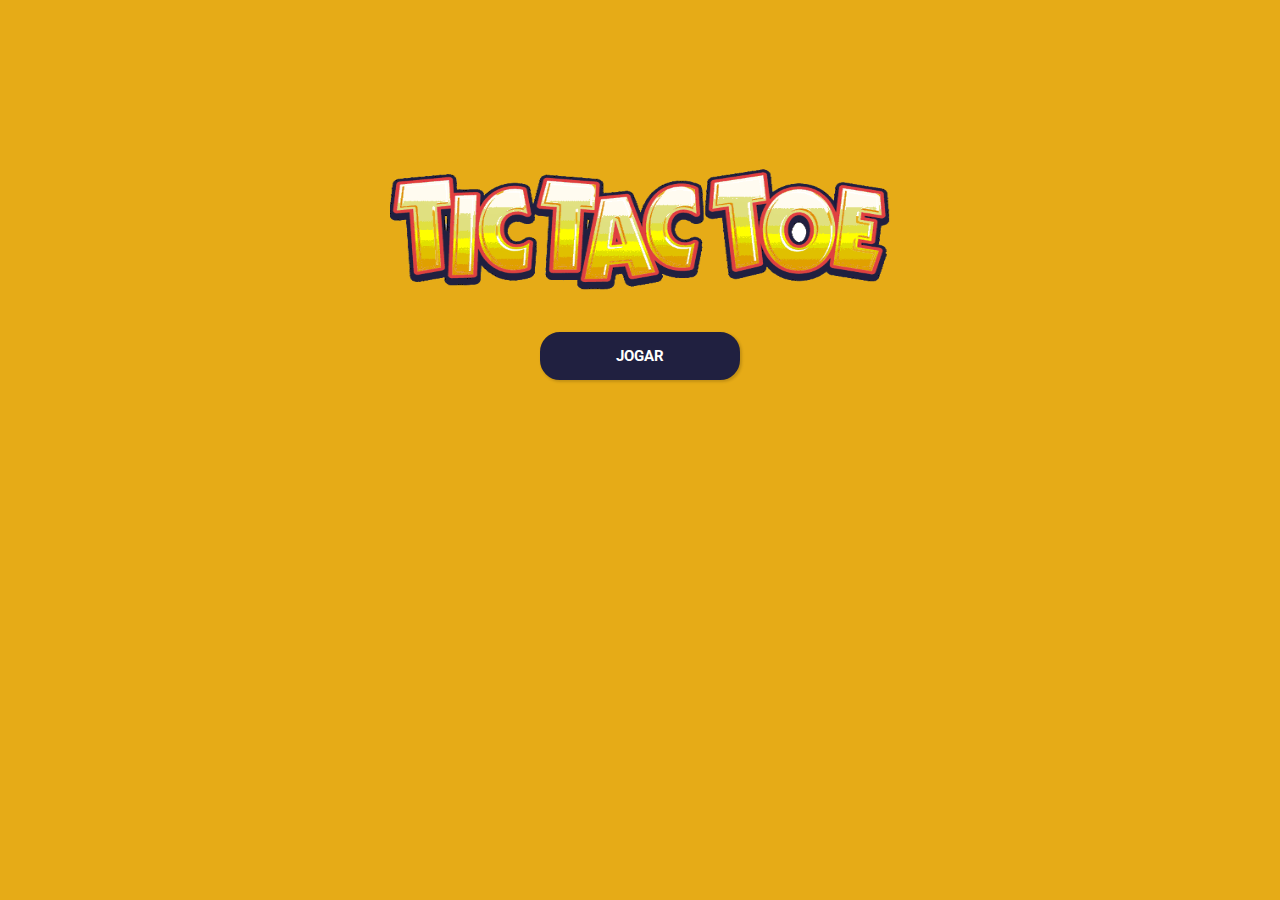
<file: index.html>
<!DOCTYPE html>
<html lang="pt-BR">
<head>
    <meta charset="UTF-8">
    <meta name="viewport" content="width=device-width, initial-scale=1.0">
    <title>TIC TAC TOE GAME - Home</title>
    <link rel="preconnect" href="https://fonts.googleapis.com">
    <link rel="preconnect" href="https://fonts.gstatic.com" crossorigin>
    <link href="https://fonts.googleapis.com/css2?family=Roboto&display=swap" rel="stylesheet">
    <style>
        *
        {
            transition: all 0.3s !important;
        }
        body
        {
            background-color: #e6ab17;
        }
        img
        {
            height: 200px;
            display: block;
            margin: auto;
            margin-top: calc(50% - 500px);
        }
        button
        {
            display: block;
            margin: auto;
            width: 200px;
            padding: 13px 0;
            border-radius: 20px;
            border: none;
            box-shadow: rgba(0, 0, 0, 0.15) 1.95px 1.95px 2.6px;
            background-color: #202040;
            color: #FFF;
            font-size: 15px;
            font-weight: bold;
            font-family: 'Roboto', sans-serif;
            cursor: pointer;
            border: 2px solid #202040;
        }
        button:hover
        {
            background-color: #e6ab17;
            color: #202040;
        }
        a
        {
            text-decoration: none;
        }
    </style>
</head>
<body>
    <div class="content-wrapper">
        <div class="gameboard-wrapper">
            <img src="tic-tac-toe.png" width="500" >
            <a href="game.html"><button>JOGAR</button></a>
        </div>
    </div>
    <script src="main.js"></script>
</body>
</html>
</file>
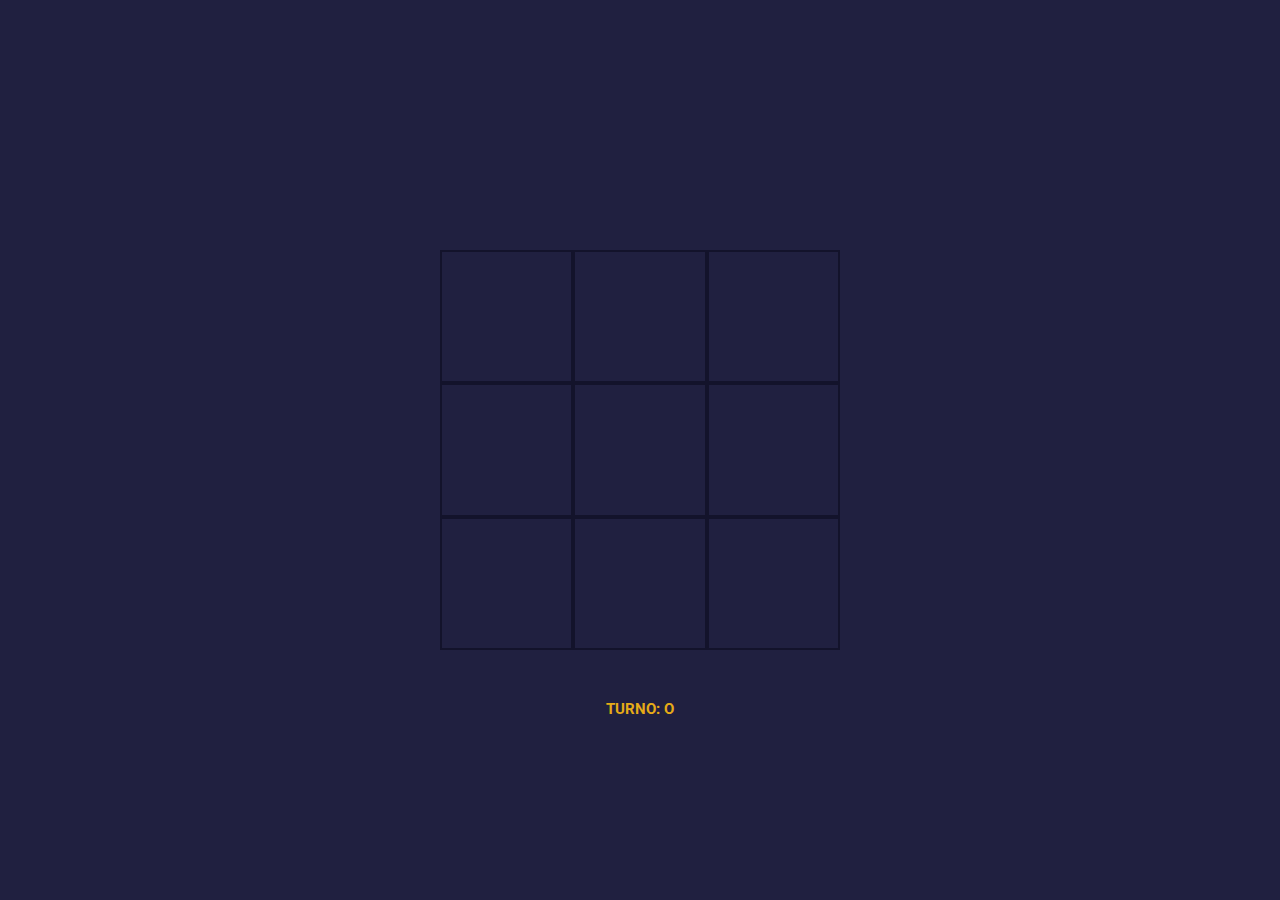
<file: game.html>
<!DOCTYPE html>
<html lang="pt-BR">
<head>
    <meta charset="UTF-8">
    <meta name="viewport" content="width=device-width, initial-scale=1.0">
    <title>TIC TAC TOE GAME - Game</title>
    <link rel="stylesheet" href="style.css">
    <link rel="preconnect" href="https://fonts.googleapis.com">
    <link rel="preconnect" href="https://fonts.gstatic.com" crossorigin>
    <link href="https://fonts.googleapis.com/css2?family=Roboto&display=swap" rel="stylesheet">
</head>
<body>
    <div class="content-wrapper">
        <div class="gameboard-wrapper">
            <button class="btn-play_again">Jogar Novamente</button>
            <div class="gameboard">
            </div>
            <p class="p-win"></p>
            <p class="player-text">Turno: X</p>
        </div>
    </div>
    <script src="main.js"></script>
</body>
</html>
</file>
<file: style.css>
*,html
{
    padding: 0;
    margin: 0;
    height: 100%;
    transition: all 0.3s;
}

body
{
    background-color: #202040;
}

.content-wrapper
{
    width: 100%;
    height: 100%;
    display: flex;
    justify-content: center;
    align-items: center;
}

.gameboard-wrapper
{
    width: 400px;
    height: 400px;
}

.gameboard
{
    margin-bottom: 20px;
    display: flex;
    flex-wrap: wrap;
    justify-content: center;
}

.item
{
    width: calc((100% / 3) - 4px);
    height: calc((100% / 3) - 4px);
    border: 2px solid #13132b;
    background-color: #202040;
    display: flex;
    color: #e6ab17;
    justify-content: center;
    align-items: center;
    cursor: pointer;
    font-size: 100px;
    font-family: 'Roboto', sans-serif;
}

button
{
    width: 200px;
    height: 30px; 
    margin: auto; 
    display: block;
}

.p-win
{
    font-family: 'Roboto', sans-serif;
    text-align: center;
    font-size: 20px;
    color:#e6ab17;
    text-transform: uppercase;
    font-weight: bold;
    height: 10px !important;
}

.btn-play_again
{
    position: absolute;
    width: 200px;
    top: 40px;
    height: 40px;
    margin-bottom: 40px;
    left: calc(50% - 100px);
    border: none;
    font-family: 'Roboto', sans-serif;
    text-transform: uppercase;
    background-color: #e6ab17;
    color: #202040;
    font-weight: bold;
    border: 2px solid transparent;
    border-radius: 10px;
    display: none;
}

.btn-play_again:hover
{
    background-color: #202040;
    border: 2px solid #e6ab17;
    color:#e6ab17;
    cursor: pointer;
}

.player-text
{
    font-family: 'Roboto', sans-serif;
    text-align: center;
    font-size: 15px;
    color:#e6ab17;
    text-transform: uppercase;
    font-weight: bold;
    height: 10px !important;
    margin-top: 20px;
}
</file>
